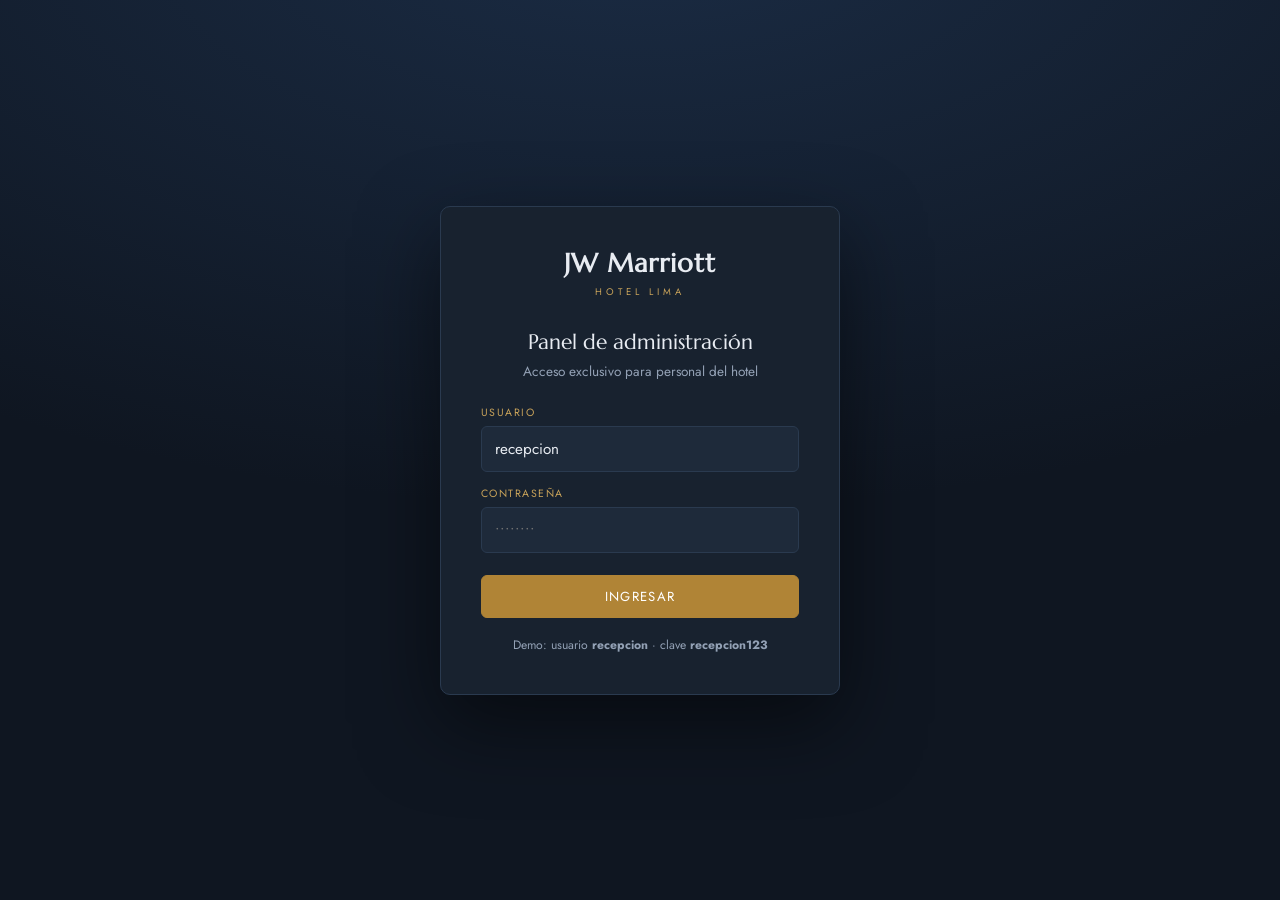
<file: web/sitio/admin/index.html>
<!doctype html>
<html lang="es">
<head>
<meta charset="utf-8">
<meta name="viewport" content="width=device-width, initial-scale=1, viewport-fit=cover">
<title>Panel Admin — JW Marriott Hotel Lima</title>
<link rel="preconnect" href="https://fonts.googleapis.com">
<link rel="preconnect" href="https://fonts.gstatic.com" crossorigin>
<link rel="stylesheet" href="https://fonts.googleapis.com/css2?family=Marcellus&family=Jost:wght@300;400;500;600&display=swap">
<link rel="stylesheet" href="admin.css">
<script src="chart.umd.min.js"></script>
</head>
<body>

<!-- ============ LOGIN ============ -->
<div id="loginView" class="login-wrap">
  <div class="login-card">
    <div class="brand"><b>JW&nbsp;Marriott</b><span>Hotel Lima</span></div>
    <h2>Panel de administración</h2>
    <div class="sub">Acceso exclusivo para personal del hotel</div>
    <form id="loginForm" autocomplete="off">
      <label class="fl">Usuario</label>
      <input class="in" id="u" placeholder="recepcion" value="recepcion">
      <label class="fl">Contraseña</label>
      <input class="in" id="c" type="password" placeholder="••••••••">
      <div id="loginMsg"></div>
      <button class="btn oro block" id="btnLogin" type="submit">Ingresar</button>
    </form>
    <div class="hint">Demo: usuario <b>recepcion</b> · clave <b>recepcion123</b></div>
  </div>
</div>

<!-- ============ APP ============ -->
<div id="appView" class="app" hidden>
  <aside class="side">
    <div class="brand"><b>JW&nbsp;Marriott</b><span>Admin · Hotel Lima</span></div>
    <nav class="nav">
      <a data-v="dashboard" class="active"><span class="ic">▦</span> Dashboard</a>
      <a data-v="habitaciones"><span class="ic">🛏</span> Habitaciones</a>
      <a data-v="paquetes"><span class="ic">🎁</span> Paquetes</a>
      <a data-v="tours"><span class="ic">🗺</span> Tours</a>
      <a data-v="reservas"><span class="ic">📋</span> Reservas</a>
      <a data-v="clientes"><span class="ic">👤</span> Clientes</a>
    </nav>
    <div class="foot">
      <b id="quien">—</b>
      <span>Rol: Administrador</span>
      <button class="btn ghost sm block" id="btnSalir" style="margin-top:10px">Cerrar sesión</button>
      <div style="margin-top:12px;font-size:.72rem"><a href="../index.html">← Volver al sitio</a></div>
    </div>
  </aside>
  <main class="main" id="main"></main>
</div>

<script src="admin.js"></script>
</body>
</html>
</file>
<file: web/sitio/admin/admin.css>
/* ===========================================================
   JW Marriott — Panel de administración
   =========================================================== */
:root{
  --bg:#0f1621; --panel:#18222f; --panel2:#1e2a3a; --linea:#2a3a4f;
  --tinta:#e8ecf2; --tinta2:#93a1b5; --navy:#2c4d7a; --navy-l:#3d6aa5;
  --oro:#c9a35a; --oro-d:#b08436; --ok:#3ec97a; --warn:#e0a53a; --err:#e5737d;
  --sans:"Jost","Segoe UI",system-ui,sans-serif; --serif:"Marcellus",Georgia,serif;
}
*{box-sizing:border-box}
[hidden]{display:none!important}
body{margin:0;background:var(--bg);color:var(--tinta);font-family:var(--sans);font-size:15px}
h1,h2,h3{font-family:var(--serif);font-weight:400;margin:0}
button{font-family:var(--sans);cursor:pointer}
a{color:var(--oro)}
input,select{font-family:var(--sans)}

/* ---------- LOGIN ---------- */
.login-wrap{min-height:100vh;display:flex;align-items:center;justify-content:center;padding:20px;
  background:radial-gradient(1200px 600px at 50% -10%,rgba(44,77,122,.4),transparent),var(--bg)}
.login-card{background:var(--panel);border:1px solid var(--linea);border-radius:10px;padding:40px;width:100%;max-width:400px;box-shadow:0 30px 80px rgba(0,0,0,.5)}
.login-card .brand{text-align:center;margin-bottom:28px}
.login-card .brand b{font-family:var(--serif);font-size:1.6rem;letter-spacing:1px;display:block}
.login-card .brand span{font-size:.6rem;letter-spacing:.4em;text-transform:uppercase;color:var(--oro)}
.login-card h2{font-size:1.3rem;text-align:center;margin-bottom:6px}
.login-card .sub{text-align:center;color:var(--tinta2);font-size:.85rem;margin-bottom:24px}
.fl{display:block;font-size:.66rem;letter-spacing:.14em;text-transform:uppercase;color:var(--oro);margin:14px 0 6px}
.in{width:100%;padding:11px 13px;background:var(--panel2);border:1px solid var(--linea);border-radius:6px;color:var(--tinta);font-size:.95rem}
.in:focus{outline:2px solid var(--navy-l);border-color:transparent}
.btn{border:1px solid var(--navy);background:var(--navy);color:#fff;padding:11px 18px;border-radius:6px;font-size:.82rem;letter-spacing:.1em;text-transform:uppercase;transition:all .2s}
.btn:hover{background:var(--navy-l);border-color:var(--navy-l)}
.btn:disabled{opacity:.5;cursor:not-allowed}
.btn.oro{background:var(--oro-d);border-color:var(--oro-d)}
.btn.oro:hover{background:var(--oro);border-color:var(--oro)}
.btn.ghost{background:transparent;color:var(--tinta2);border-color:var(--linea)}
.btn.ghost:hover{color:var(--tinta);border-color:var(--tinta2)}
.btn.sm{padding:7px 12px;font-size:.72rem}
.btn.danger{background:transparent;color:var(--err);border-color:var(--err)}
.btn.danger:hover{background:var(--err);color:#fff}
.btn.block{width:100%;justify-content:center;margin-top:22px}
.msg{padding:10px 13px;border-radius:6px;font-size:.85rem;margin-top:14px}
.msg.err{background:color-mix(in srgb,var(--err) 18%,transparent);color:var(--err)}
.msg.ok{background:color-mix(in srgb,var(--ok) 18%,transparent);color:var(--ok)}
.hint{font-size:.76rem;color:var(--tinta2);text-align:center;margin-top:18px}

/* ---------- LAYOUT ---------- */
.app{display:grid;grid-template-columns:230px 1fr;min-height:100vh}
@media(max-width:800px){.app{grid-template-columns:1fr}}
.side{background:var(--panel);border-right:1px solid var(--linea);display:flex;flex-direction:column;position:sticky;top:0;height:100vh}
@media(max-width:800px){.side{position:static;height:auto}}
.side .brand{padding:22px 20px;border-bottom:1px solid var(--linea)}
.side .brand b{font-family:var(--serif);font-size:1.3rem;letter-spacing:.5px;display:block}
.side .brand span{font-size:.55rem;letter-spacing:.35em;text-transform:uppercase;color:var(--oro)}
.nav{flex:1;padding:14px 0}
.nav a{display:flex;align-items:center;gap:12px;padding:12px 22px;color:var(--tinta2);text-decoration:none;font-size:.9rem;border-left:3px solid transparent;cursor:pointer}
.nav a:hover{color:var(--tinta);background:var(--panel2)}
.nav a.active{color:var(--tinta);background:var(--panel2);border-left-color:var(--oro)}
.nav a .ic{width:20px;text-align:center;font-size:1rem}
.side .foot{padding:16px 20px;border-top:1px solid var(--linea);font-size:.8rem;color:var(--tinta2)}
.side .foot b{color:var(--tinta);display:block;font-weight:500}
.main{padding:28px 32px;overflow-x:auto}
@media(max-width:800px){.main{padding:20px}}
.topbar{display:flex;align-items:center;justify-content:space-between;margin-bottom:26px;flex-wrap:wrap;gap:12px}
.topbar h1{font-size:1.8rem}
.topbar .meta{font-size:.8rem;color:var(--tinta2)}

/* ---------- KPI CARDS ---------- */
.kpis{display:grid;grid-template-columns:repeat(4,1fr);gap:16px;margin-bottom:24px}
@media(max-width:1000px){.kpis{grid-template-columns:repeat(2,1fr)}}
@media(max-width:520px){.kpis{grid-template-columns:1fr}}
.kpi{background:var(--panel);border:1px solid var(--linea);border-radius:10px;padding:18px 20px}
.kpi .lbl{font-size:.68rem;letter-spacing:.12em;text-transform:uppercase;color:var(--tinta2)}
.kpi .val{font-size:2.1rem;font-weight:600;margin-top:6px;font-variant-numeric:tabular-nums}
.kpi .val.oro{color:var(--oro)} .kpi .val.ok{color:var(--ok)} .kpi .val.navy{color:var(--navy-l)}
.kpi .sub{font-size:.76rem;color:var(--tinta2);margin-top:4px}

/* ---------- GRÁFICOS ---------- */
.charts{display:grid;grid-template-columns:1fr 1fr;gap:16px;margin-bottom:24px}
@media(max-width:900px){.charts{grid-template-columns:1fr}}
.card{background:var(--panel);border:1px solid var(--linea);border-radius:10px;padding:20px}
.card h3{font-size:1.1rem;margin-bottom:4px}
.card .csub{font-size:.78rem;color:var(--tinta2);margin-bottom:16px}
.chart-box{position:relative;height:240px}

/* ---------- TABLAS ---------- */
.toolbar{display:flex;align-items:center;justify-content:space-between;margin-bottom:16px;flex-wrap:wrap;gap:12px}
.toolbar .search{flex:1;max-width:280px}
table{width:100%;border-collapse:collapse;font-size:.88rem}
thead th{text-align:left;padding:11px 14px;background:var(--panel2);color:var(--tinta2);font-size:.68rem;letter-spacing:.1em;text-transform:uppercase;font-weight:600;border-bottom:1px solid var(--linea)}
tbody td{padding:11px 14px;border-bottom:1px solid var(--linea)}
tbody tr:hover{background:var(--panel2)}
.tbl-wrap{background:var(--panel);border:1px solid var(--linea);border-radius:10px;overflow:hidden}
.badge{display:inline-block;font-size:.68rem;letter-spacing:.06em;text-transform:uppercase;padding:3px 10px;border-radius:999px;font-weight:600}
.badge.ok{background:color-mix(in srgb,var(--ok) 18%,transparent);color:var(--ok)}
.badge.warn{background:color-mix(in srgb,var(--warn) 18%,transparent);color:var(--warn)}
.badge.err{background:color-mix(in srgb,var(--err) 18%,transparent);color:var(--err)}
.badge.navy{background:color-mix(in srgb,var(--navy-l) 25%,transparent);color:var(--navy-l)}
.acciones{display:flex;gap:8px;flex-wrap:wrap}
.num{font-variant-numeric:tabular-nums}
.empty{text-align:center;color:var(--tinta2);padding:40px;font-style:italic}

/* ---------- MODAL ---------- */
.overlay{position:fixed;inset:0;z-index:60;background:rgba(5,9,15,.7);backdrop-filter:blur(3px);display:flex;align-items:flex-start;justify-content:center;padding:40px 16px;overflow-y:auto}
.modal{background:var(--panel);border:1px solid var(--linea);border-radius:10px;max-width:520px;width:100%;box-shadow:0 30px 80px rgba(0,0,0,.6)}
.modal-h{display:flex;align-items:center;justify-content:space-between;padding:18px 24px;border-bottom:1px solid var(--linea)}
.modal-h h3{font-size:1.3rem}.modal-h .x{background:none;border:0;color:var(--tinta2);font-size:1.5rem;cursor:pointer;line-height:1}
.modal-b{padding:24px}
.grid2{display:grid;grid-template-columns:1fr 1fr;gap:0 14px}
@media(max-width:480px){.grid2{grid-template-columns:1fr}}
.modal-foot{display:flex;justify-content:flex-end;gap:10px;margin-top:22px}

/* toast */
.toast{position:fixed;bottom:22px;right:22px;z-index:80;background:var(--panel);border:1px solid var(--linea);border-left:4px solid var(--ok);border-radius:8px;padding:14px 18px;font-size:.88rem;box-shadow:0 14px 40px rgba(0,0,0,.5);max-width:340px}
.toast.err{border-left-color:var(--err)}
.spin{display:inline-block;width:16px;height:16px;border:2px solid var(--linea);border-top-color:var(--oro);border-radius:50%;animation:sp .7s linear infinite;vertical-align:middle}
@keyframes sp{to{transform:rotate(360deg)}}
.loading{text-align:center;color:var(--tinta2);padding:50px}
.view{animation:fade .25s ease}
@keyframes fade{from{opacity:0;transform:translateY(6px)}to{opacity:1;transform:none}}

/* ---------- FILTRO ESTILO SIEM ---------- */
.filtro-siem{display:flex;align-items:center;gap:22px;flex-wrap:wrap;
  background:var(--panel);border:1px solid var(--linea);border-radius:10px;
  padding:14px 18px;margin-bottom:22px}
.filtro-siem .chk{display:flex;align-items:center;gap:9px;font-size:.82rem;
  color:var(--tinta);cursor:pointer;user-select:none;white-space:nowrap}
.filtro-siem .chk input{width:17px;height:17px;accent-color:var(--oro);cursor:pointer}
.filtro-siem .rango{display:flex;align-items:center;gap:8px;flex-wrap:wrap}
.filtro-siem .fl2{font-size:.66rem;letter-spacing:.12em;text-transform:uppercase;color:var(--oro)}
.filtro-siem .atajos{display:flex;gap:6px;margin-left:auto;flex-wrap:wrap}
.in.sm{width:auto;padding:7px 10px;font-size:.84rem}
.in:disabled{opacity:.45;cursor:not-allowed}
.btn:disabled{opacity:.4;cursor:not-allowed}
/* indicadores de estado en el topbar */
.meta .live{color:var(--ok);font-weight:500;letter-spacing:.06em}
.meta .live .dot{display:inline-block;width:8px;height:8px;border-radius:50%;
  background:var(--ok);margin-right:6px;box-shadow:0 0 0 0 rgba(62,201,122,.6);
  animation:pulse 1.6s infinite}
.meta .paused{color:var(--warn);font-weight:500;letter-spacing:.06em}
@keyframes pulse{0%{box-shadow:0 0 0 0 rgba(62,201,122,.6)}70%{box-shadow:0 0 0 7px rgba(62,201,122,0)}100%{box-shadow:0 0 0 0 rgba(62,201,122,0)}}

/* ---------- ESTADO DE SERVICIOS (SIEM) ---------- */
.salud{margin-bottom:22px}
.salud-h{display:flex;align-items:center;justify-content:space-between;gap:12px;flex-wrap:wrap}
.salud-sum{font-size:.72rem;font-weight:600;letter-spacing:.1em;padding:4px 12px;border-radius:20px;text-transform:uppercase}
.salud-sum.ok{color:var(--ok);background:color-mix(in srgb,var(--ok) 16%,transparent)}
.salud-sum.warn{color:var(--warn);background:color-mix(in srgb,var(--warn) 16%,transparent)}
.salud-sum.down{color:var(--err);background:color-mix(in srgb,var(--err) 16%,transparent)}
.svc-grid{display:grid;grid-template-columns:repeat(auto-fill,minmax(160px,1fr));gap:10px;margin-top:14px}
.svc{display:flex;align-items:center;gap:10px;background:var(--panel2);border:1px solid var(--linea);
  border-radius:8px;padding:10px 12px}
.svc.down{border-color:color-mix(in srgb,var(--err) 50%,var(--linea))}
.svc-dot{width:10px;height:10px;border-radius:50%;flex:none}
.svc.up .svc-dot{background:var(--ok);box-shadow:0 0 0 0 rgba(62,201,122,.6);animation:pulse 1.8s infinite}
.svc.down .svc-dot{background:var(--err);box-shadow:0 0 6px var(--err)}
.svc-info{display:flex;flex-direction:column;line-height:1.3;min-width:0}
.svc-info b{font-size:.86rem;color:var(--tinta);white-space:nowrap;overflow:hidden;text-overflow:ellipsis}
.svc-info span{font-size:.72rem;color:var(--tinta2)}
.svc.down .svc-info span{color:var(--err)}

/* selector de criterio (por reserva / por estadía) */
.filtro-siem .criterio{display:flex;align-items:center;gap:8px}
.filtro-siem .criterio select{cursor:pointer}
</file>
